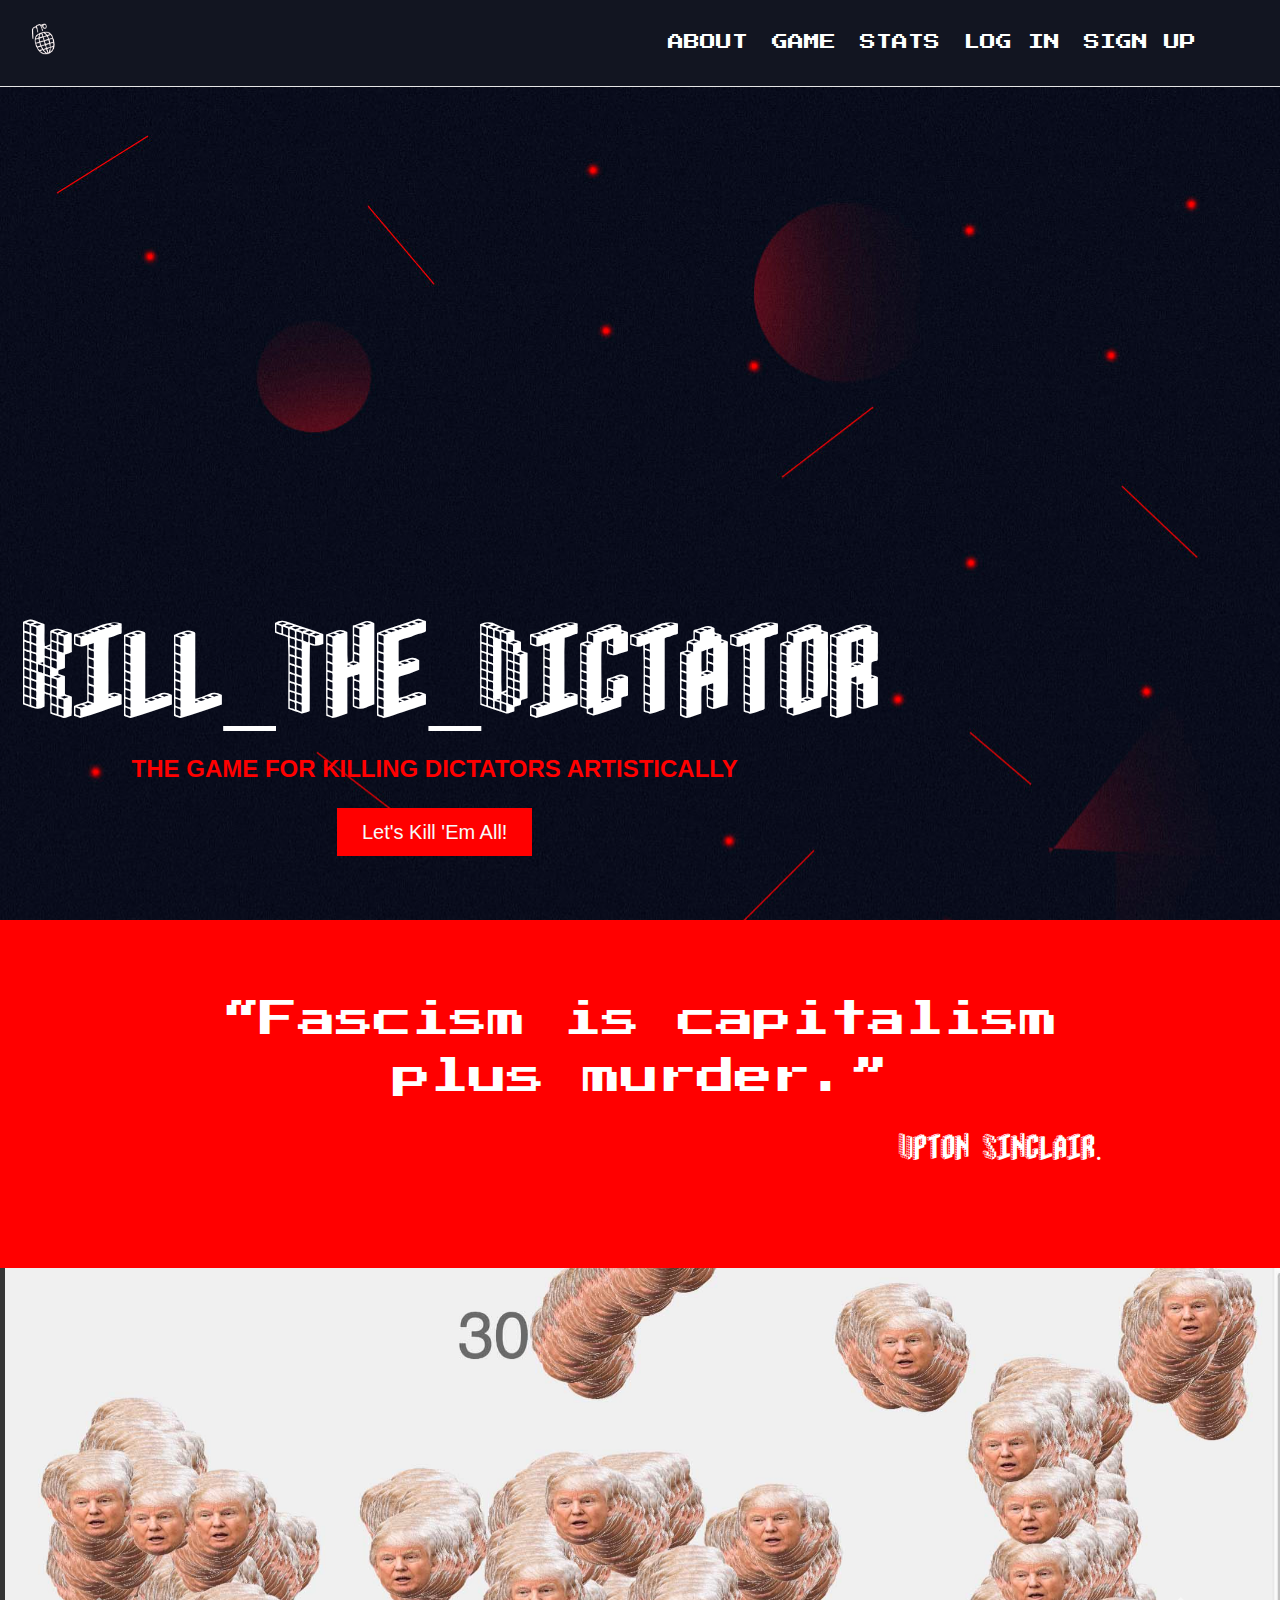
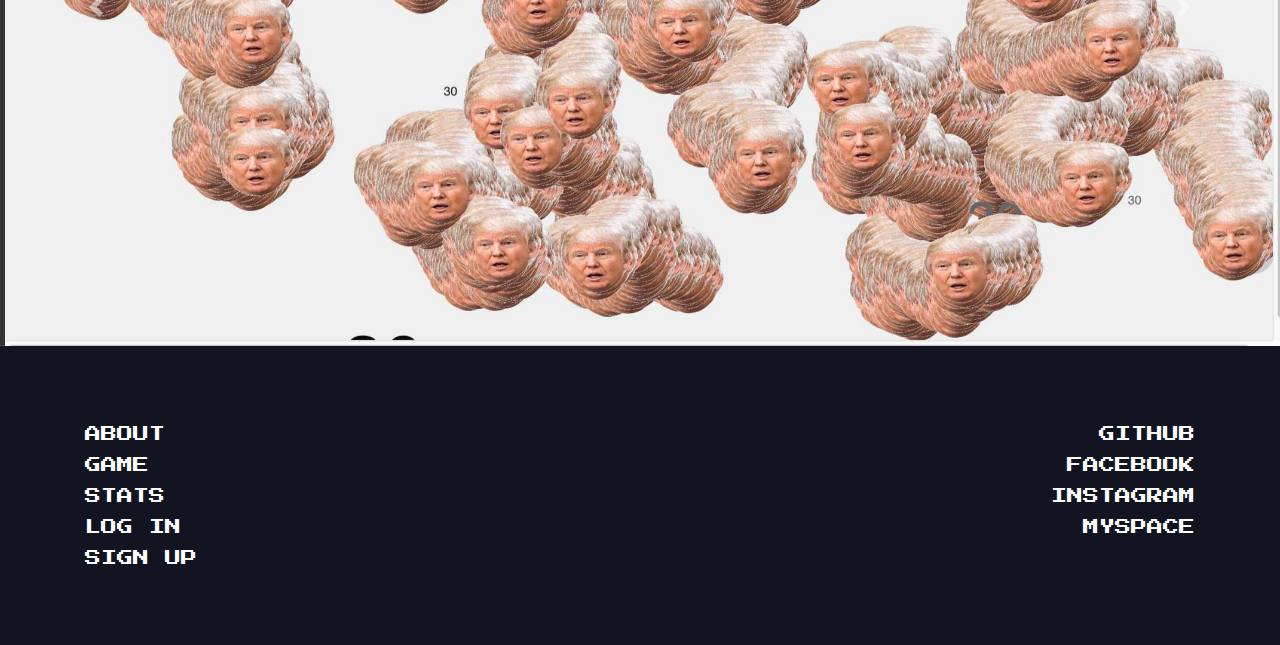
<file: index.html>
<!DOCTYPE html>
<html lang="en">

<head>
    <meta charset="UTF-8">
    <meta name="viewport" content="width=device-width, initial-scale=1.0">
    <!-- para agregar el favicon -->
    <link rel="icon" type="image/png" href="./resources/favico.ico">

    <!-- bootstrap 4 css -->
    <link rel="stylesheet" href="https://maxcdn.bootstrapcdn.com/bootstrap/4.0.0/css/bootstrap.min.css"
        integrity="sha384-Gn5384xqQ1aoWXA+058RXPxPg6fy4IWvTNh0E263XmFcJlSAwiGgFAW/dAiS6JXm" crossorigin="anonymous">

    <!-- íconos fontawesome -->
    <link rel="stylesheet" href="https://use.fontawesome.com/releases/v5.8.1/css/all.css"
        integrity="sha384-50oBUHEmvpQ+1lW4y57PTFmhCaXp0ML5d60M1M7uH2+nqUivzIebhndOJK28anvf" crossorigin="anonymous">

    <link rel="stylesheet" href="https://use.fontawesome.com/releases/v5.8.1/css/all.css"
        integrity="sha384-50oBUHEmvpQ+1lW4y57PTFmhCaXp0ML5d60M1M7uH2+nqUivzIebhndOJK28anvf" crossorigin="anonymous">
    <link href="https://fonts.googleapis.com/css?family=Press+Start+2P&display=swap" rel="stylesheet">
    <link rel="stylesheet" href="./styles/style.css">
    <title>Dictator Killer</title>

</head>

<body>
    <nav class="navbar navbar-expand-lg ">
        <a href="index.html"> <img src="./images/logogranada.png" class="logo m-2 " alt="logo-granada"></a>
        <button type="button" class="navbar-toggler mb-2 " data-toggle="collapse" data-target="#nav"><i
                class="fas fa-skull-crossbones"></i></button>
        <div class="collapse navbar-collapse justify-content-end" id="nav">
            <ul id="nav-ul" class="navbar-nav mr-5">
                <li><a class="navli   px-1 mr-3" href="about.html">ABOUT</a></li>
                <li><a class="navli   px-1 mr-3" href="game.html">GAME</a></li>
                <li><a class="navli   px-1 mr-3" href="stats.html">STATS</a></li>
                <li><a class="navli   px-1 mr-3" href="login.html">LOG IN </a></li>
                <li><a class="navli   px-1 mr-3" href="signup.html"> SIGN UP</a></li>

            </ul>
        </div>
    </nav>
    <hr>
    <!--banner-->
    <section class="">
        <div class="container-fluid">
            <div class="row justify-content-start align-items-end hero ">
                <div class="col-sm-8 text-center ml-2 mb-5">
                    <h1 class="killH1 ">Kill_The_Dictator</h1>
                    <h4 class="font-weight-bold  subh4 mt-4">THE GAME FOR KILLING DICTATORS ARTISTICALLY</h2>

                        <a href="game.html" class="btn  btn-lg px-4 m-3 text-light btn-rojo">Let's Kill 'Em All!</a>
                </div>
            </div>
        </div>
    </section>
    <!--end of banner-->


    <section id="features" class="p-5 bg-pink ">
        <div class="container-fluid">
            <div class="row">

            </div>
            <div class="row text-center">
                <div class="col-lg-10 col-sm-10 mx-auto mb-5">
                    <p class="text-white my-4 quote ">
                        “Fascism is capitalism plus murder.”
                    </p>
                    <h3 class="text-white text-right mr-3">Upton Sinclair.</h3>

                </div>

            </div>
        </div>
    </section>

    <div id="carousel" class="carousel slide" data-ride="carousel">
        <div class="carousel-inner">
            <div class="carousel-item active">
                <div class="innerEffect"></div>
                <img src="./images/slide1.jpg" class="d-block w-100" alt="">
                <div class="carousel-caption d-none d-md-block">

                </div>
            </div>
            <div class="carousel-item">
                <div class="innerEffect"></div>
                <img src="./images/noname.jpg" class="d-block w-100" alt="">
                <div class="carousel-caption d-none d-md-block">

                </div>
            </div>
        </div>
        <a class="carousel-control-prev" href="#carouselExampleCaptions" role="button" data-slide="prev">
            <span class="carousel-control-prev-icon" aria-hidden="true"></span>
            <span class="sr-only">Previous</span>
        </a>
        <a class="carousel-control-next" href="#carouselExampleCaptions" role="button" data-slide="next">
            <span class="carousel-control-next-icon" aria-hidden="true"></span>
            <span class="sr-only">Next</span>
        </a>
    </div>


    <!--footer-->
    <footer class="">
        <div class="container ">
            <div class="row  py-5">
                <div class="col-lg-6 col-sm-6 my-4">
                    <ul class="list-group list-unstyled">
                        <li class="pt-1"><a href="about.html" class="navli">ABOUT</a></li>
                        <li class="pt-1"><a href="game.html" class="navli">GAME </a></li>
                        <li class="pt-1"><a href="stats.html" class="navli">STATS </a></li>
                        <li class="pt-1"><a href="login.html" class="navli">LOG IN </a></li>
                        <li class="pt-1"><a href="signup.html" class="navli">SIGN UP</a>
                        </li>
                    </ul>
                </div>

                <div class="col-lg-6 col-sm-6 my-4">
                    <ul class="list-group list-unstyled ul2">
                        <li class="pt-1 "><a href="https://github.com/grountish" class="navli  ">GITHUB</a></li>
                        <li class="pt-1"><a href="https://www.facebook.com/tuesdrole" class="navli  ">FACEBOOK</a></li>
                        <li class="pt-1"><a href="#" class="navli ">INSTAGRAM </a></li>
                        <li class="pt-1"><a href="#" class="navli "> MYSPACE</a>
                        </li>
                    </ul>
                </div>
            </div>
        </div>
    </footer>

    <!--end of footer-->

    <!-- _____________________END OF CODE_______//______SCRIPT______________________ -->
    <script src="https://code.jquery.com/jquery-3.2.1.slim.min.js"
        integrity="sha384-KJ3o2DKtIkvYIK3UENzmM7KCkRr/rE9/Qpg6aAZGJwFDMVNA/GpGFF93hXpG5KkN" crossorigin="anonymous">
    </script>
    <script src="https://cdnjs.cloudflare.com/ajax/libs/popper.js/1.12.9/umd/popper.min.js"
        integrity="sha384-ApNbgh9B+Y1QKtv3Rn7W3mgPxhU9K/ScQsAP7hUibX39j7fakFPskvXusvfa0b4Q" crossorigin="anonymous">
    </script>
    <script src="https://maxcdn.bootstrapcdn.com/bootstrap/4.0.0/js/bootstrap.min.js"
        integrity="sha384-JZR6Spejh4U02d8jOt6vLEHfe/JQGiRRSQQxSfFWpi1MquVdAyjUar5+76PVCmYl" crossorigin="anonymous">
    </script>
</body>

</html>
</file>
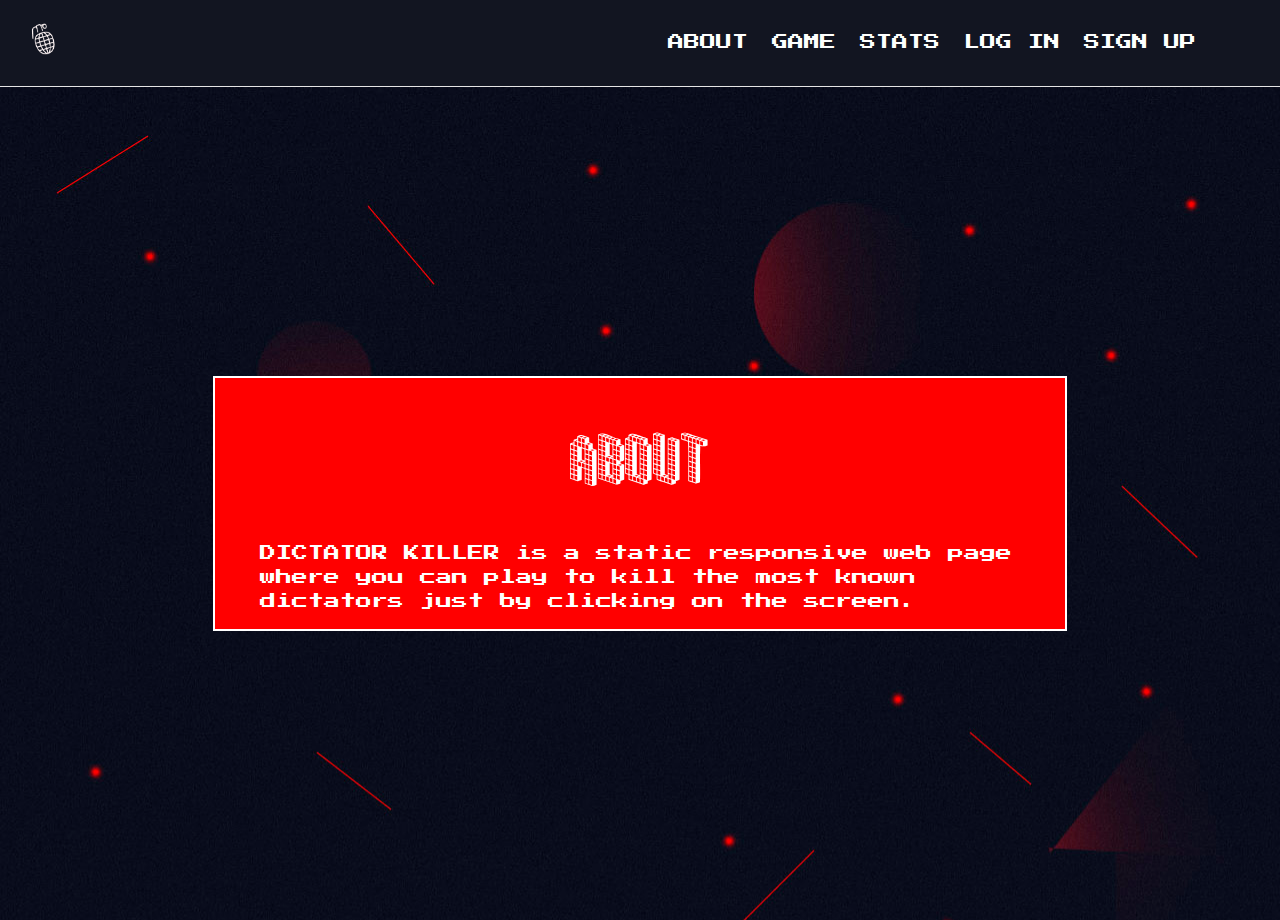
<file: about.html>
<!DOCTYPE html>
<html lang="en">

<head>
    <meta charset="UTF-8">
    <meta name="viewport" content="width=device-width, initial-scale=1.0">
    <!-- para agregar el favicon -->
    <link rel="icon" type="image/png" href="./resources/favico.ico">

    <!-- bootstrap 4 css -->
    <link rel="stylesheet" href="https://maxcdn.bootstrapcdn.com/bootstrap/4.0.0/css/bootstrap.min.css"
        integrity="sha384-Gn5384xqQ1aoWXA+058RXPxPg6fy4IWvTNh0E263XmFcJlSAwiGgFAW/dAiS6JXm" crossorigin="anonymous">

    <!-- íconos fontawesome -->
    <link rel="stylesheet" href="https://use.fontawesome.com/releases/v5.8.1/css/all.css"
        integrity="sha384-50oBUHEmvpQ+1lW4y57PTFmhCaXp0ML5d60M1M7uH2+nqUivzIebhndOJK28anvf" crossorigin="anonymous">

    <link rel="stylesheet" href="https://use.fontawesome.com/releases/v5.8.1/css/all.css"
        integrity="sha384-50oBUHEmvpQ+1lW4y57PTFmhCaXp0ML5d60M1M7uH2+nqUivzIebhndOJK28anvf" crossorigin="anonymous">
    <link href="https://fonts.googleapis.com/css?family=Press+Start+2P&display=swap" rel="stylesheet">
    <link rel="stylesheet" href="./styles/style.css">
    <title>Dictator Killer - Game</title>

</head>

<body>
    <nav class="navbar navbar-expand-lg">
        <a href="./index.html"> <img src="./images/logogranada.png" class="logo m-2" alt="logo-granada"></a>
        <button type="button" class="navbar-toggler mb-2 " data-toggle="collapse" data-target="#nav"><i
                class="fas fa-skull-crossbones"></i></button>
        <div class="collapse navbar-collapse justify-content-end" id="nav">
            <ul id="nav-ul" class="navbar-nav mr-5">
                <li><a class="navli   px-1 mr-3" href="about.html">ABOUT</a></li>
                <li><a class="navli   px-1 mr-3" href="game.html">GAME</a></li>
                <li><a class="navli   px-1 mr-3" href="stats.html">STATS</a></li>
                <li><a class="navli   px-1 mr-3" href="login.html">LOG IN </a></li>
                <li><a class="navli   px-1 mr-3" href="signup.html"> SIGN UP</a></li>

            </ul>
        </div>
    </nav>
    <hr>
    <div id="hero-section" class="container-fluid">
        <div class="row justify-content-center align-items-center hero ">
            <div class="tabla col-sm-8 ">
                <div class="col">
                    <div class="col mt-5 ">
                        <h3 class="display-4 text-center my-5">ABOUT</h3>
                    </div>
                    <div class="col">
                        <p class="info-text">DICTATOR KILLER is a static responsive web page where you can play to kill
                            the most known
                            dictators just by clicking on the screen.
                        </p>
                    </div>
                </div>
            </div>
        </div>
    </div>




    <script src="https://code.jquery.com/jquery-3.2.1.slim.min.js"
        integrity="sha384-KJ3o2DKtIkvYIK3UENzmM7KCkRr/rE9/Qpg6aAZGJwFDMVNA/GpGFF93hXpG5KkN" crossorigin="anonymous">
    </script>
    <script src="https://cdnjs.cloudflare.com/ajax/libs/popper.js/1.12.9/umd/popper.min.js"
        integrity="sha384-ApNbgh9B+Y1QKtv3Rn7W3mgPxhU9K/ScQsAP7hUibX39j7fakFPskvXusvfa0b4Q" crossorigin="anonymous">
    </script>
    <script src="https://maxcdn.bootstrapcdn.com/bootstrap/4.0.0/js/bootstrap.min.js"
        integrity="sha384-JZR6Spejh4U02d8jOt6vLEHfe/JQGiRRSQQxSfFWpi1MquVdAyjUar5+76PVCmYl" crossorigin="anonymous">
    </script>
</body>

</html>
</file>
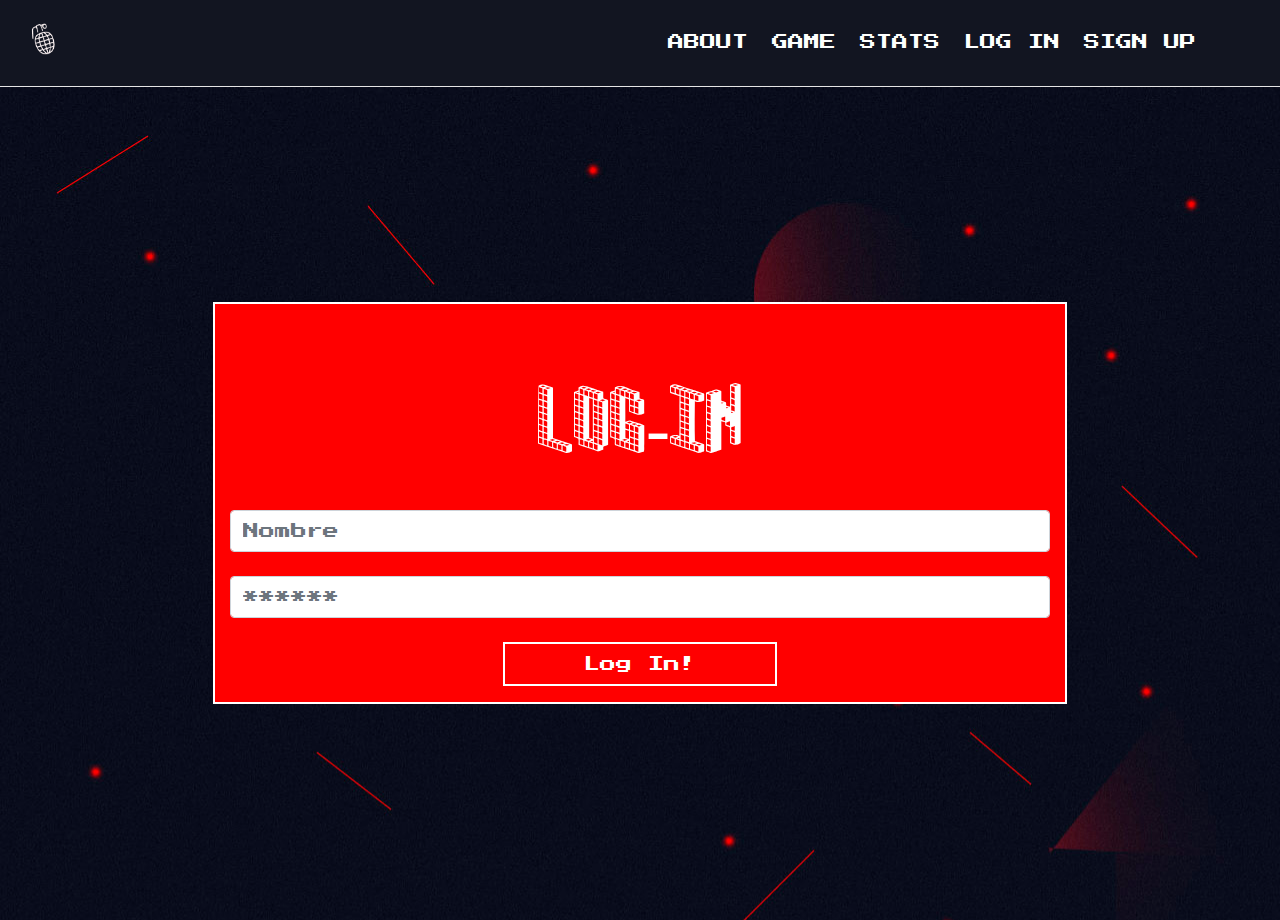
<file: login.html>
<!DOCTYPE html>
<html lang="en">

<head>
    <meta charset="UTF-8">
    <meta name="viewport" content="width=device-width, initial-scale=1.0">
    <!-- para agregar el favicon -->
    <link rel="icon" type="image/png" href="./resources/favico.ico">

    <!-- bootstrap 4 css -->
    <link rel="stylesheet" href="https://maxcdn.bootstrapcdn.com/bootstrap/4.0.0/css/bootstrap.min.css"
        integrity="sha384-Gn5384xqQ1aoWXA+058RXPxPg6fy4IWvTNh0E263XmFcJlSAwiGgFAW/dAiS6JXm" crossorigin="anonymous">

    <!-- íconos fontawesome -->
    <link rel="stylesheet" href="https://use.fontawesome.com/releases/v5.8.1/css/all.css"
        integrity="sha384-50oBUHEmvpQ+1lW4y57PTFmhCaXp0ML5d60M1M7uH2+nqUivzIebhndOJK28anvf" crossorigin="anonymous">

   
    <link href="https://fonts.googleapis.com/css?family=Press+Start+2P&display=swap" rel="stylesheet">
    
    <link rel="stylesheet" href="./styles/style.css">
    <title>Dictator Killer - Game</title>

</head>

<body>
    <nav class="navbar navbar-expand-lg">
        <a href="./index.html"> <img src="./images/logogranada.png" class="logo m-2" alt="logo-granada"></a>
        <button type="button" class="navbar-toggler mb-2 " data-toggle="collapse" data-target="#nav"><i
                class="fas fa-skull-crossbones"></i></button>
        <div class="collapse navbar-collapse justify-content-end" id="nav">
            <ul id="nav-ul" class="navbar-nav mr-5">
                <li><a class="navli   px-1 mr-3" href="about.html">ABOUT</a></li>
                <li><a class="navli   px-1 mr-3" href="game.html">GAME</a></li>
                <li><a class="navli   px-1 mr-3" href="stats.html">STATS</a></li>
                <li><a class="navli   px-1 mr-3" href="login.html">LOG IN </a></li>
                <li><a class="navli   px-1 mr-3" href="signup.html"> SIGN UP</a></li>
            </ul>
        </div>
    </nav>
    <hr>
    <div id="hero-section" class="container-fluid">
        <div class="row justify-content-center align-items-center hero ">
            <div class="tabla col-sm-8 col-10 justify-content-center">
                <div class="form-wrapper">

                    <form class="signup-form" id="login-form" action="">
                        <div class="row mt-5 justify-content-around">
                            <h3 class="display-3  my-4 mx-auto sign-up">LOG-In</h3>

                        </div>
                        <input class="form-control  my-4 py-2" type="text" id="name" placeholder="Nombre"
                            autocomplete="off" required />
                        
                       
                        <input class="form-control  my-4 py-2" type="password" id="password" placeholder="******"
                            autocomplete="off" required />
                        

                        <button id="log-in-button" type="submit"
                            class="py-2 my-3 col-lg-4  mx-auto text-center info-text btnsubmit">Log In!</button>
                    </form>

                    <div class="errors-container"></div>
                </div>
            </div>
        </div>
    </div>



    <script src="./scripts/login.js"></script>
    <script src="./scripts/validator.js"></script>
    <script src="./scripts/user.js"></script>


    <script src="https://code.jquery.com/jquery-3.2.1.slim.min.js"
        integrity="sha384-KJ3o2DKtIkvYIK3UENzmM7KCkRr/rE9/Qpg6aAZGJwFDMVNA/GpGFF93hXpG5KkN" crossorigin="anonymous">
    </script>
    <script src="https://cdnjs.cloudflare.com/ajax/libs/popper.js/1.12.9/umd/popper.min.js"
        integrity="sha384-ApNbgh9B+Y1QKtv3Rn7W3mgPxhU9K/ScQsAP7hUibX39j7fakFPskvXusvfa0b4Q" crossorigin="anonymous">
    </script>
    <script src="https://maxcdn.bootstrapcdn.com/bootstrap/4.0.0/js/bootstrap.min.js"
        integrity="sha384-JZR6Spejh4U02d8jOt6vLEHfe/JQGiRRSQQxSfFWpi1MquVdAyjUar5+76PVCmYl" crossorigin="anonymous">
    </script>
</body>

</html>
</file>
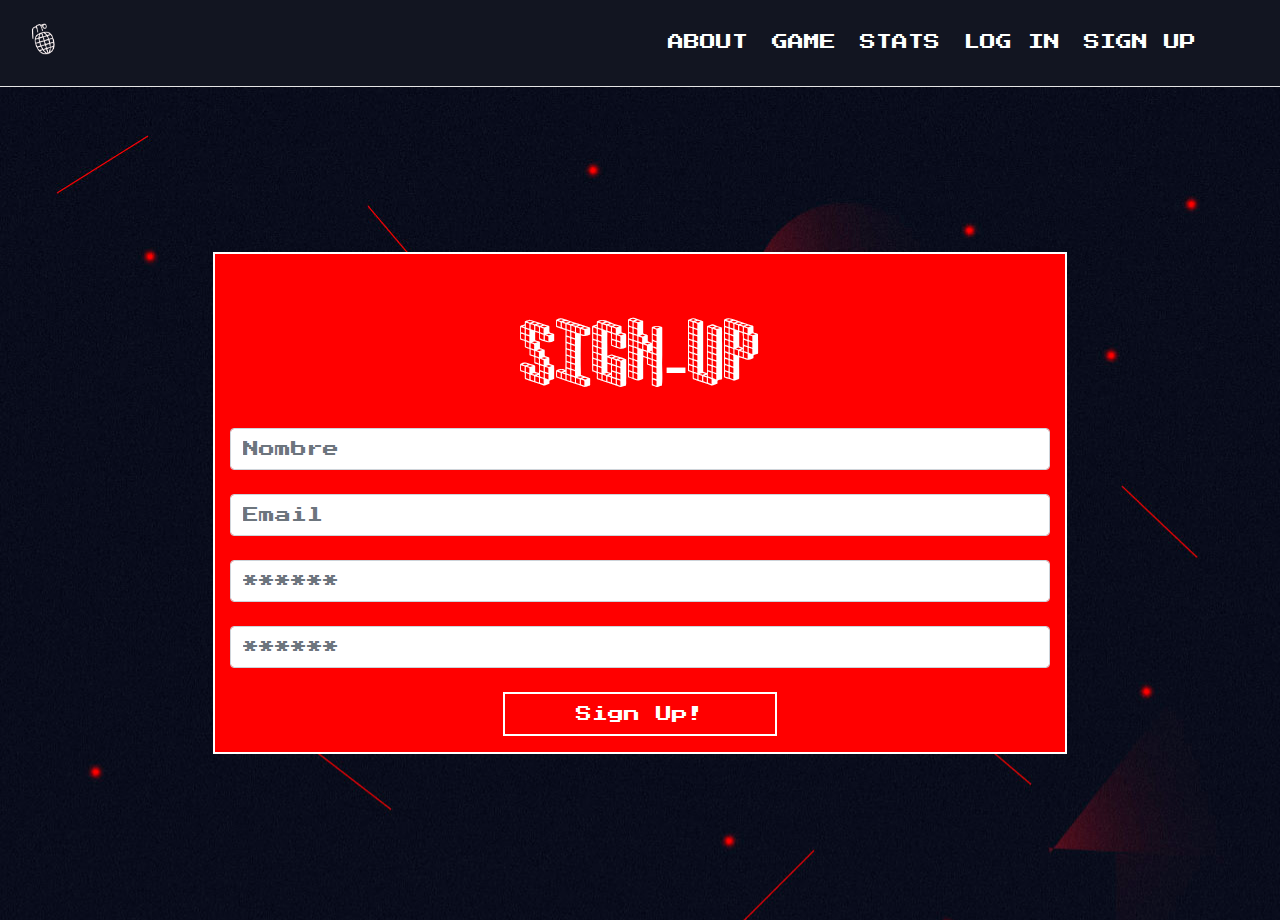
<file: signup.html>
<!DOCTYPE html>
<html lang="en">

<head>
    <meta charset="UTF-8">
    <meta name="viewport" content="width=device-width, initial-scale=1.0">
    <!-- para agregar el favicon -->
    <link rel="icon" type="image/png" href="./resources/favico.ico">

    <!-- bootstrap 4 css -->
    <link rel="stylesheet" href="https://maxcdn.bootstrapcdn.com/bootstrap/4.0.0/css/bootstrap.min.css"
        integrity="sha384-Gn5384xqQ1aoWXA+058RXPxPg6fy4IWvTNh0E263XmFcJlSAwiGgFAW/dAiS6JXm" crossorigin="anonymous">

    <!-- íconos fontawesome -->
    <link rel="stylesheet" href="https://use.fontawesome.com/releases/v5.8.1/css/all.css"
        integrity="sha384-50oBUHEmvpQ+1lW4y57PTFmhCaXp0ML5d60M1M7uH2+nqUivzIebhndOJK28anvf" crossorigin="anonymous">

    <link rel="stylesheet" href="https://use.fontawesome.com/releases/v5.8.1/css/all.css"
        integrity="sha384-50oBUHEmvpQ+1lW4y57PTFmhCaXp0ML5d60M1M7uH2+nqUivzIebhndOJK28anvf" crossorigin="anonymous">
    <link href="https://fonts.googleapis.com/css?family=Press+Start+2P&display=swap" rel="stylesheet">
    <link rel="stylesheet" href="./styles/style.css">
    <title>Dictator Killer - Game</title>

</head>

<body>
    <nav class="navbar navbar-expand-lg">
        <a href="./index.html"> <img src="./images/logogranada.png" class="logo m-2" alt="logo-granada"></a>
        <button type="button" class="navbar-toggler mb-2 " data-toggle="collapse" data-target="#nav"><i
                class="fas fa-skull-crossbones"></i></button>
        <div class="collapse navbar-collapse justify-content-end" id="nav">
            <ul id="nav-ul" class="navbar-nav mr-5">
                <li><a class="navli   px-1 mr-3" href="about.html">ABOUT</a></li>
                <li><a class="navli   px-1 mr-3" href="game.html">GAME</a></li>
                <li><a class="navli   px-1 mr-3" href="stats.html">STATS</a></li>
                <li><a class="navli   px-1 mr-3" href="login.html">LOG IN </a></li>
                <li><a class="navli   px-1 mr-3" href="signup.html"> SIGN UP</a></li>

            </ul>
        </div>
    </nav>
    <hr>
   
    <div id="hero-section" class="container-fluid">
        <div class="row justify-content-center align-items-center hero ">
            <div class="tabla col-sm-8 col-10 justify-content-center">
                <div class="form-wrapper">

                    <form class="signup-form" id="signup-form" action="">
                        <div class="row mt-5 justify-content-around">
                            <h3 class="display-3  my-2 mx-auto sign-up">SIGN-UP</h3>

                        </div>
                        <input class="form-control  my-4 py-2" type="text" id="name" placeholder="Nombre"
                            autocomplete="off" required />
                        <input class="form-control  my-4 py-2" type="email" id="email" placeholder="Email"
                            autocomplete="off" required />
                       
                        <input class="form-control  my-4 py-2" type="password" id="password" placeholder="******"
                            autocomplete="off" required />
                        <input class="form-control  my-4 py-2" type="password" id="repeat-password" placeholder="******"
                            autocomplete="off" required />

                        <button id="sign-up-btn" type="submit"
                            class="py-2 my-3 col-lg-4  mx-auto text-center info-text btnsubmit">Sign Up!</button>
                    </form>
                    <div class="errors-container"></div>
                </div>
            </div>
        </div>
    </div>


    <script src="./scripts/signup.js"></script>
    <script src="./scripts/validator.js"></script>
    <script src="./scripts/user.js"></script>


    <script src="https://code.jquery.com/jquery-3.2.1.slim.min.js"
        integrity="sha384-KJ3o2DKtIkvYIK3UENzmM7KCkRr/rE9/Qpg6aAZGJwFDMVNA/GpGFF93hXpG5KkN" crossorigin="anonymous">
    </script>
    <script src="https://cdnjs.cloudflare.com/ajax/libs/popper.js/1.12.9/umd/popper.min.js"
        integrity="sha384-ApNbgh9B+Y1QKtv3Rn7W3mgPxhU9K/ScQsAP7hUibX39j7fakFPskvXusvfa0b4Q" crossorigin="anonymous">
    </script>
    <script src="https://maxcdn.bootstrapcdn.com/bootstrap/4.0.0/js/bootstrap.min.js"
        integrity="sha384-JZR6Spejh4U02d8jOt6vLEHfe/JQGiRRSQQxSfFWpi1MquVdAyjUar5+76PVCmYl" crossorigin="anonymous">
    </script>
</body>

</html>
</file>
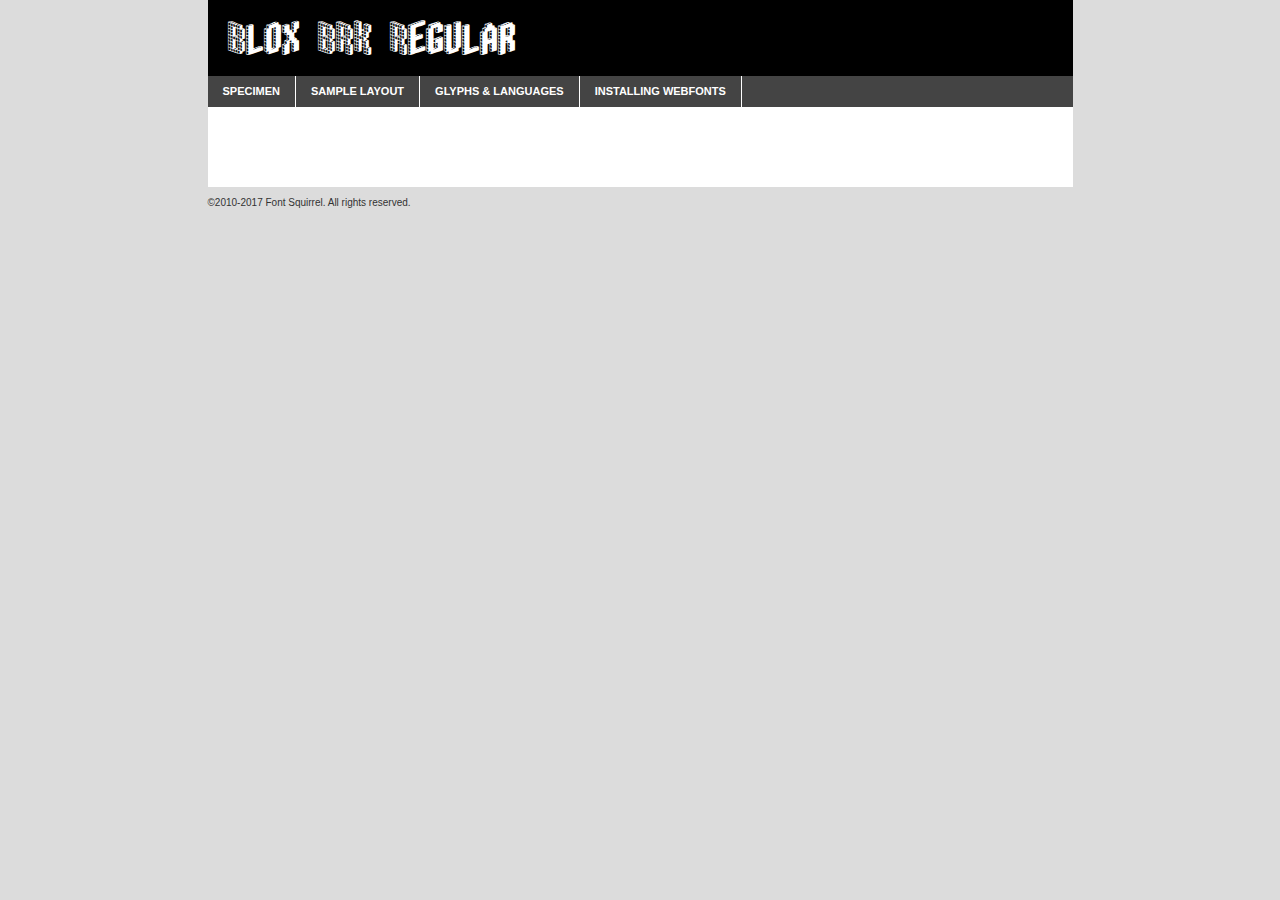
<file: resources/FontBlox/blox2-demo.html>
<!DOCTYPE html PUBLIC "-//W3C//DTD XHTML 1.0 Transitional//EN"
	"http://www.w3.org/TR/xhtml1/DTD/xhtml1-transitional.dtd">

<html xmlns="http://www.w3.org/1999/xhtml" xml:lang="en" lang="en">
<head>
	<meta http-equiv="Content-Type" content="text/html; charset=utf-8" />
	<script src="http://ajax.googleapis.com/ajax/libs/jquery/1.7.2/jquery.min.js" type="text/javascript" charset="utf-8"></script>
	<script type="text/javascript">
	(function($){$.fn.easyTabs=function(option){var param=jQuery.extend({fadeSpeed:"fast",defaultContent:1,activeClass:'active'},option);$(this).each(function(){var thisId="#"+this.id;if(param.defaultContent==''){param.defaultContent=1;}
	if(typeof param.defaultContent=="number")
	{var defaultTab=$(thisId+" .tabs li:eq("+(param.defaultContent-1)+") a").attr('href').substr(1);}else{var defaultTab=param.defaultContent;}
	$(thisId+" .tabs li a").each(function(){var tabToHide=$(this).attr('href').substr(1);$("#"+tabToHide).addClass('easytabs-tab-content');});hideAll();changeContent(defaultTab);function hideAll(){$(thisId+" .easytabs-tab-content").hide();}
	function changeContent(tabId){hideAll();$(thisId+" .tabs li").removeClass(param.activeClass);$(thisId+" .tabs li a[href=#"+tabId+"]").closest('li').addClass(param.activeClass);if(param.fadeSpeed!="none")
	{$(thisId+" #"+tabId).fadeIn(param.fadeSpeed);}else{$(thisId+" #"+tabId).show();}}
	$(thisId+" .tabs li").click(function(){var tabId=$(this).find('a').attr('href').substr(1);changeContent(tabId);return false;});});}})(jQuery);
	</script>
	<link rel="stylesheet" href="specimen_files/specimen_stylesheet.css" type="text/css" charset="utf-8" />
	<link rel="stylesheet" href="stylesheet.css" type="text/css" charset="utf-8" />

	<style type="text/css">
					body{
				font-family: 'blox_brkregular';
							}
		</style>

	<title>Blox BRK Regular Specimen</title>
	
	
	<script type="text/javascript" charset="utf-8">
		$(document).ready(function() {
			$('#container').easyTabs({defaultContent:1});
		});
	</script>
</head>

<body>
<div id="container">
	<div id="header">
		Blox BRK Regular	</div>
	<ul class="tabs">
		<li><a href="#specimen">Specimen</a></li>
		<li><a href="#layout">Sample Layout</a></li>
				<li><a href="#glyphs">Glyphs &amp; Languages</a></li>
		<li><a href="#installing">Installing Webfonts</a></li>
		
	</ul>
	
	<div id="main_content">

		
			<div id="specimen">
		
				<div class="section">
					<div class="grid12 firstcol">
						<div class="huge">AaBb</div>
					</div>
				</div>
		
				<div class="section">
					<div class="glyph_range">A&#x200B;B&#x200b;C&#x200b;D&#x200b;E&#x200b;F&#x200b;G&#x200b;H&#x200b;I&#x200b;J&#x200b;K&#x200b;L&#x200b;M&#x200b;N&#x200b;O&#x200b;P&#x200b;Q&#x200b;R&#x200b;S&#x200b;T&#x200b;U&#x200b;V&#x200b;W&#x200b;X&#x200b;Y&#x200b;Z&#x200b;a&#x200b;b&#x200b;c&#x200b;d&#x200b;e&#x200b;f&#x200b;g&#x200b;h&#x200b;i&#x200b;j&#x200b;k&#x200b;l&#x200b;m&#x200b;n&#x200b;o&#x200b;p&#x200b;q&#x200b;r&#x200b;s&#x200b;t&#x200b;u&#x200b;v&#x200b;w&#x200b;x&#x200b;y&#x200b;z&#x200b;1&#x200b;2&#x200b;3&#x200b;4&#x200b;5&#x200b;6&#x200b;7&#x200b;8&#x200b;9&#x200b;0&#x200b;&amp;&#x200b;.&#x200b;,&#x200b;?&#x200b;!&#x200b;&#64;&#x200b;(&#x200b;)&#x200b;#&#x200b;$&#x200b;%&#x200b;*&#x200b;+&#x200b;-&#x200b;=&#x200b;:&#x200b;;</div>
				</div>
				<div class="section">
					<div class="grid12 firstcol">
						<table class="sample_table">
							<tr><td>10</td><td class="size10">abcdefghijklmnopqrstuvwxyzABCDEFGHIJKLMNOPQRSTUVWXYZ0123456789abcdefghijklmnopqrstuvwxyzABCDEFGHIJKLMNOPQRSTUVWXYZ0123456789abcdefghijklmnopqrstuvwxyzABCDEFGHIJKLMNOPQRSTUVWXYZ</td></tr>
							<tr><td>11</td><td class="size11">abcdefghijklmnopqrstuvwxyzABCDEFGHIJKLMNOPQRSTUVWXYZ0123456789abcdefghijklmnopqrstuvwxyzABCDEFGHIJKLMNOPQRSTUVWXYZ0123456789abcdefghijklmnopqrstuvwxyzABCDEFGHIJKLMNOPQRSTUVWXYZ</td></tr>
							<tr><td>12</td><td class="size12">abcdefghijklmnopqrstuvwxyzABCDEFGHIJKLMNOPQRSTUVWXYZ0123456789abcdefghijklmnopqrstuvwxyzABCDEFGHIJKLMNOPQRSTUVWXYZ0123456789abcdefghijklmnopqrstuvwxyzABCDEFGHIJKLMNOPQRSTUVWXYZ</td></tr>
							<tr><td>13</td><td class="size13">abcdefghijklmnopqrstuvwxyzABCDEFGHIJKLMNOPQRSTUVWXYZ0123456789abcdefghijklmnopqrstuvwxyzABCDEFGHIJKLMNOPQRSTUVWXYZ0123456789abcdefghijklmnopqrstuvwxyzABCDEFGHIJKLMNOPQRSTUVWXYZ</td></tr>
							<tr><td>14</td><td class="size14">abcdefghijklmnopqrstuvwxyzABCDEFGHIJKLMNOPQRSTUVWXYZ0123456789abcdefghijklmnopqrstuvwxyzABCDEFGHIJKLMNOPQRSTUVWXYZ0123456789abcdefghijklmnopqrstuvwxyzABCDEFGHIJKLMNOPQRSTUVWXYZ</td></tr>
							<tr><td>16</td><td class="size16">abcdefghijklmnopqrstuvwxyzABCDEFGHIJKLMNOPQRSTUVWXYZ0123456789abcdefghijklmnopqrstuvwxyzABCDEFGHIJKLMNOPQRSTUVWXYZ</td></tr>
							<tr><td>18</td><td class="size18">abcdefghijklmnopqrstuvwxyzABCDEFGHIJKLMNOPQRSTUVWXYZ0123456789abcdefghijklmnopqrstuvwxyzABCDEFGHIJKLMNOPQRSTUVWXYZ</td></tr>
							<tr><td>20</td><td class="size20">abcdefghijklmnopqrstuvwxyzABCDEFGHIJKLMNOPQRSTUVWXYZ0123456789abcdefghijklmnopqrstuvwxyzABCDEFGHIJKLMNOPQRSTUVWXYZ</td></tr>
							<tr><td>24</td><td class="size24">abcdefghijklmnopqrstuvwxyzABCDEFGHIJKLMNOPQRSTUVWXYZ0123456789abcdefghijklmnopqrstuvwxyzABCDEFGHIJKLMNOPQRSTUVWXYZ</td></tr>
							<tr><td>30</td><td class="size30">abcdefghijklmnopqrstuvwxyzABCDEFGHIJKLMNOPQRSTUVWXYZ0123456789abcdefghijklmnopqrstuvwxyzABCDEFGHIJKLMNOPQRSTUVWXYZ</td></tr>
							<tr><td>36</td><td class="size36">abcdefghijklmnopqrstuvwxyzABCDEFGHIJKLMNOPQRSTUVWXYZ0123456789abcdefghijklmnopqrstuvwxyzABCDEFGHIJKLMNOPQRSTUVWXYZ</td></tr>
							<tr><td>48</td><td class="size48">abcdefghijklmnopqrstuvwxyzABCDEFGHIJKLMNOPQRSTUVWXYZ0123456789abcdefghijklmnopqrstuvwxyzABCDEFGHIJKLMNOPQRSTUVWXYZ</td></tr>
							<tr><td>60</td><td class="size60">abcdefghijklmnopqrstuvwxyzABCDEFGHIJKLMNOPQRSTUVWXYZ0123456789abcdefghijklmnopqrstuvwxyzABCDEFGHIJKLMNOPQRSTUVWXYZ</td></tr>
							<tr><td>72</td><td class="size72">abcdefghijklmnopqrstuvwxyzABCDEFGHIJKLMNOPQRSTUVWXYZ0123456789abcdefghijklmnopqrstuvwxyzABCDEFGHIJKLMNOPQRSTUVWXYZ</td></tr>
							<tr><td>90</td><td class="size90">abcdefghijklmnopqrstuvwxyzABCDEFGHIJKLMNOPQRSTUVWXYZ0123456789abcdefghijklmnopqrstuvwxyzABCDEFGHIJKLMNOPQRSTUVWXYZ</td></tr>
						</table>
				
					</div>
			
				</div>
		
		
		
								<div class="section" id="bodycomparison">


										<div id="xheight">
				<div class="fontbody">&#x25FC;&#x25FC;&#x25FC;&#x25FC;&#x25FC;&#x25FC;&#x25FC;&#x25FC;&#x25FC;&#x25FC;&#x25FC;&#x25FC;&#x25FC;&#x25FC;&#x25FC;&#x25FC;&#x25FC;&#x25FC;&#x25FC;&#x25FC;&#x25FC;&#x25FC;&#x25FC;&#x25FC;&#x25FC;&#x25FC;&#x25FC;&#x25FC;&#x25FC;&#x25FC;&#x25FC;&#x25FC;&#x25FC;&#x25FC;&#x25FC;&#x25FC;&#x25FC;&#x25FC;&#x25FC;&#x25FC;&#x25FC;&#x25FC;&#x25FC;&#x25FC;&#x25FC;&#x25FC;&#x25FC;&#x25FC;&#x25FC;&#x25FC;&#x25FC;&#x25FC;&#x25FC;&#x25FC;&#x25FC;&#x25FC;&#x25FC;&#x25FC;&#x25FC;&#x25FC;&#x25FC;&#x25FC;&#x25FC;&#x25FC;&#x25FC;&#x25FC;&#x25FC;&#x25FC;&#x25FC;&#x25FC;&#x25FC;&#x25FC;&#x25FC;&#x25FC;&#x25FC;&#x25FC;&#x25FC;&#x25FC;&#x25FC;&#x25FC;&#x25FC;&#x25FC;&#x25FC;&#x25FC;&#x25FC;&#x25FC;&#x25FC;&#x25FC;&#x25FC;&#x25FC;&#x25FC;&#x25FC;&#x25FC;&#x25FC;&#x25FC;&#x25FC;&#x25FC;&#x25FC;&#x25FC;body</div><div class="arialbody">body</div><div class="verdanabody">body</div><div class="georgiabody">body</div></div>
										<div class="fontbody" style="z-index:1">
											body<span>Blox BRK Regular</span>
										</div>
										<div class="arialbody" style="z-index:1">
											body<span>Arial</span>
										</div>
										<div class="verdanabody" style="z-index:1">
											body<span>Verdana</span>
										</div>
										<div class="georgiabody" style="z-index:1">
											body<span>Georgia</span>
										</div>



								</div>
		
		
				<div class="section psample psample_row1" id="">
					
					<div class="grid2 firstcol">
						<p class="size10"><span>10.</span>Aenean lacinia bibendum nulla sed consectetur. Fusce dapibus, tellus ac cursus commodo, tortor mauris condimentum nibh, ut fermentum massa justo sit amet risus. Nullam id dolor id nibh ultricies vehicula ut id elit. Cum sociis natoque penatibus et magnis dis parturient montes, nascetur ridiculus mus. Nulla vitae elit libero, a pharetra augue.</p>
			
					</div>
					<div class="grid3">
						<p class="size11"><span>11.</span>Aenean lacinia bibendum nulla sed consectetur. Fusce dapibus, tellus ac cursus commodo, tortor mauris condimentum nibh, ut fermentum massa justo sit amet risus. Nullam id dolor id nibh ultricies vehicula ut id elit. Cum sociis natoque penatibus et magnis dis parturient montes, nascetur ridiculus mus. Nulla vitae elit libero, a pharetra augue.</p>
			
					</div>
					<div class="grid3">
						<p class="size12"><span>12.</span>Aenean lacinia bibendum nulla sed consectetur. Fusce dapibus, tellus ac cursus commodo, tortor mauris condimentum nibh, ut fermentum massa justo sit amet risus. Nullam id dolor id nibh ultricies vehicula ut id elit. Cum sociis natoque penatibus et magnis dis parturient montes, nascetur ridiculus mus. Nulla vitae elit libero, a pharetra augue.</p>
			
					</div>
					<div class="grid4">
						<p class="size13"><span>13.</span>Aenean lacinia bibendum nulla sed consectetur. Fusce dapibus, tellus ac cursus commodo, tortor mauris condimentum nibh, ut fermentum massa justo sit amet risus. Nullam id dolor id nibh ultricies vehicula ut id elit. Cum sociis natoque penatibus et magnis dis parturient montes, nascetur ridiculus mus. Nulla vitae elit libero, a pharetra augue.</p>
			
					</div>
					<div class="white_blend"></div>
					
				</div>
				<div class="section psample psample_row2" id="">
					<div class="grid3 firstcol">
						<p class="size14"><span>14.</span>Aenean lacinia bibendum nulla sed consectetur. Fusce dapibus, tellus ac cursus commodo, tortor mauris condimentum nibh, ut fermentum massa justo sit amet risus. Nullam id dolor id nibh ultricies vehicula ut id elit. Cum sociis natoque penatibus et magnis dis parturient montes, nascetur ridiculus mus. Nulla vitae elit libero, a pharetra augue.</p>
			
					</div>
					<div class="grid4">
						<p class="size16"><span>16.</span>Aenean lacinia bibendum nulla sed consectetur. Fusce dapibus, tellus ac cursus commodo, tortor mauris condimentum nibh, ut fermentum massa justo sit amet risus. Nullam id dolor id nibh ultricies vehicula ut id elit. Cum sociis natoque penatibus et magnis dis parturient montes, nascetur ridiculus mus. Nulla vitae elit libero, a pharetra augue.</p>
			
					</div>
					<div class="grid5">
						<p class="size18"><span>18.</span>Aenean lacinia bibendum nulla sed consectetur. Fusce dapibus, tellus ac cursus commodo, tortor mauris condimentum nibh, ut fermentum massa justo sit amet risus. Nullam id dolor id nibh ultricies vehicula ut id elit. Cum sociis natoque penatibus et magnis dis parturient montes, nascetur ridiculus mus. Nulla vitae elit libero, a pharetra augue.</p>
			
					</div>

					<div class="white_blend"></div>

				</div>
				
				<div class="section psample psample_row3" id="">
					<div class="grid5 firstcol">
						<p class="size20"><span>20.</span>Aenean lacinia bibendum nulla sed consectetur. Fusce dapibus, tellus ac cursus commodo, tortor mauris condimentum nibh, ut fermentum massa justo sit amet risus. Nullam id dolor id nibh ultricies vehicula ut id elit. Cum sociis natoque penatibus et magnis dis parturient montes, nascetur ridiculus mus. Nulla vitae elit libero, a pharetra augue.</p>
					</div>
					<div class="grid7">
						<p class="size24"><span>24.</span>Aenean lacinia bibendum nulla sed consectetur. Fusce dapibus, tellus ac cursus commodo, tortor mauris condimentum nibh, ut fermentum massa justo sit amet risus. Nullam id dolor id nibh ultricies vehicula ut id elit. Cum sociis natoque penatibus et magnis dis parturient montes, nascetur ridiculus mus. Nulla vitae elit libero, a pharetra augue.</p>
					</div>
					
					<div class="white_blend"></div>
					
				</div>
				
				<div class="section psample psample_row4" id="">
					<div class="grid12 firstcol">
						<p class="size30"><span>30.</span>Aenean lacinia bibendum nulla sed consectetur. Fusce dapibus, tellus ac cursus commodo, tortor mauris condimentum nibh, ut fermentum massa justo sit amet risus. Nullam id dolor id nibh ultricies vehicula ut id elit. Cum sociis natoque penatibus et magnis dis parturient montes, nascetur ridiculus mus. Nulla vitae elit libero, a pharetra augue.</p>
					</div>
					<div class="white_blend"></div>
					
				</div>
				
				
				
				<div class="section psample psample_row1 fullreverse">
					<div class="grid2 firstcol">
						<p class="size10"><span>10.</span>Aenean lacinia bibendum nulla sed consectetur. Fusce dapibus, tellus ac cursus commodo, tortor mauris condimentum nibh, ut fermentum massa justo sit amet risus. Nullam id dolor id nibh ultricies vehicula ut id elit. Cum sociis natoque penatibus et magnis dis parturient montes, nascetur ridiculus mus. Nulla vitae elit libero, a pharetra augue.</p>
			
					</div>
					<div class="grid3">
						<p class="size11"><span>11.</span>Aenean lacinia bibendum nulla sed consectetur. Fusce dapibus, tellus ac cursus commodo, tortor mauris condimentum nibh, ut fermentum massa justo sit amet risus. Nullam id dolor id nibh ultricies vehicula ut id elit. Cum sociis natoque penatibus et magnis dis parturient montes, nascetur ridiculus mus. Nulla vitae elit libero, a pharetra augue.</p>
			
					</div>
					<div class="grid3">
						<p class="size12"><span>12.</span>Aenean lacinia bibendum nulla sed consectetur. Fusce dapibus, tellus ac cursus commodo, tortor mauris condimentum nibh, ut fermentum massa justo sit amet risus. Nullam id dolor id nibh ultricies vehicula ut id elit. Cum sociis natoque penatibus et magnis dis parturient montes, nascetur ridiculus mus. Nulla vitae elit libero, a pharetra augue.</p>
			
					</div>
					<div class="grid4">
						<p class="size13"><span>13.</span>Aenean lacinia bibendum nulla sed consectetur. Fusce dapibus, tellus ac cursus commodo, tortor mauris condimentum nibh, ut fermentum massa justo sit amet risus. Nullam id dolor id nibh ultricies vehicula ut id elit. Cum sociis natoque penatibus et magnis dis parturient montes, nascetur ridiculus mus. Nulla vitae elit libero, a pharetra augue.</p>
			
					</div>
					<div class="black_blend"></div>
					
				</div>
				
				<div class="section psample psample_row2 fullreverse">
					<div class="grid3 firstcol">
						<p class="size14"><span>14.</span>Aenean lacinia bibendum nulla sed consectetur. Fusce dapibus, tellus ac cursus commodo, tortor mauris condimentum nibh, ut fermentum massa justo sit amet risus. Nullam id dolor id nibh ultricies vehicula ut id elit. Cum sociis natoque penatibus et magnis dis parturient montes, nascetur ridiculus mus. Nulla vitae elit libero, a pharetra augue.</p>
			
					</div>
					<div class="grid4">
						<p class="size16"><span>16.</span>Aenean lacinia bibendum nulla sed consectetur. Fusce dapibus, tellus ac cursus commodo, tortor mauris condimentum nibh, ut fermentum massa justo sit amet risus. Nullam id dolor id nibh ultricies vehicula ut id elit. Cum sociis natoque penatibus et magnis dis parturient montes, nascetur ridiculus mus. Nulla vitae elit libero, a pharetra augue.</p>
			
					</div>
					<div class="grid5">
						<p class="size18"><span>18.</span>Aenean lacinia bibendum nulla sed consectetur. Fusce dapibus, tellus ac cursus commodo, tortor mauris condimentum nibh, ut fermentum massa justo sit amet risus. Nullam id dolor id nibh ultricies vehicula ut id elit. Cum sociis natoque penatibus et magnis dis parturient montes, nascetur ridiculus mus. Nulla vitae elit libero, a pharetra augue.</p>
			
					</div>
					<div class="black_blend"></div>

				</div>
				
				<div class="section psample fullreverse psample_row3" id="">
					<div class="grid5 firstcol">
						<p class="size20"><span>20.</span>Aenean lacinia bibendum nulla sed consectetur. Fusce dapibus, tellus ac cursus commodo, tortor mauris condimentum nibh, ut fermentum massa justo sit amet risus. Nullam id dolor id nibh ultricies vehicula ut id elit. Cum sociis natoque penatibus et magnis dis parturient montes, nascetur ridiculus mus. Nulla vitae elit libero, a pharetra augue.</p>
					</div>
					<div class="grid7">
						<p class="size24"><span>24.</span>Aenean lacinia bibendum nulla sed consectetur. Fusce dapibus, tellus ac cursus commodo, tortor mauris condimentum nibh, ut fermentum massa justo sit amet risus. Nullam id dolor id nibh ultricies vehicula ut id elit. Cum sociis natoque penatibus et magnis dis parturient montes, nascetur ridiculus mus. Nulla vitae elit libero, a pharetra augue.</p>
					</div>
					
					<div class="black_blend"></div>
					
				</div>
				
				<div class="section psample fullreverse psample_row4" id="" style="border-bottom: 20px #000 solid;">
					<div class="grid12 firstcol">
						<p class="size30"><span>30.</span>Aenean lacinia bibendum nulla sed consectetur. Fusce dapibus, tellus ac cursus commodo, tortor mauris condimentum nibh, ut fermentum massa justo sit amet risus. Nullam id dolor id nibh ultricies vehicula ut id elit. Cum sociis natoque penatibus et magnis dis parturient montes, nascetur ridiculus mus. Nulla vitae elit libero, a pharetra augue.</p>
					</div>
					<div class="black_blend"></div>
					
				</div>
				
				
				
				
			</div>
			
			<div id="layout">
				
				<div class="section">
					
					<div class="grid12 firstcol">
						<h1>Lorem Ipsum Dolor</h1>
						<h2>Etiam porta sem malesuada magna mollis euismod</h2>
						
						<p class="byline">By <a href="#link">Aenean Lacinia</a></p>
					</div>
				</div>
				<div class="section">
					<div class="grid8 firstcol">
						<p class="large">Donec sed odio dui. Morbi leo risus, porta ac consectetur ac, vestibulum at eros. Fusce dapibus, tellus ac cursus commodo, tortor mauris condimentum nibh, ut fermentum massa justo sit amet risus. </p>

						
						<h3>Pellentesque ornare sem</h3>

						<p>Maecenas sed diam eget risus varius blandit sit amet non magna. Maecenas faucibus mollis interdum. Donec ullamcorper nulla non metus auctor fringilla. Nullam id dolor id nibh ultricies vehicula ut id elit. Nullam id dolor id nibh ultricies vehicula ut id elit. </p>

						<p>Aenean eu leo quam. Pellentesque ornare sem lacinia quam venenatis vestibulum. Lorem ipsum dolor sit amet, consectetur adipiscing elit. Cum sociis natoque penatibus et magnis dis parturient montes, nascetur ridiculus mus. </p>

						<p>Nulla vitae elit libero, a pharetra augue. Praesent commodo cursus magna, vel scelerisque nisl consectetur et. Aenean lacinia bibendum nulla sed consectetur. </p>

						<p>Nullam quis risus eget urna mollis ornare vel eu leo. Nullam quis risus eget urna mollis ornare vel eu leo. Maecenas sed diam eget risus varius blandit sit amet non magna. Donec ullamcorper nulla non metus auctor fringilla. </p>

						<h3>Cras mattis consectetur</h3>

						<p>Aenean eu leo quam. Pellentesque ornare sem lacinia quam venenatis vestibulum. Aenean lacinia bibendum nulla sed consectetur. Integer posuere erat a ante venenatis dapibus posuere velit aliquet. Cras mattis consectetur purus sit amet fermentum. </p>

						<p>Nullam id dolor id nibh ultricies vehicula ut id elit. Nullam quis risus eget urna mollis ornare vel eu leo. Cras mattis consectetur purus sit amet fermentum.</p>
					</div>
					
					<div class="grid4 sidebar">
						
						<div class="box reverse">
							<p class="last">Nullam quis risus eget urna mollis ornare vel eu leo. Donec ullamcorper nulla non metus auctor fringilla. Cras mattis consectetur purus sit amet fermentum. Sed posuere consectetur est at lobortis. Lorem ipsum dolor sit amet, consectetur adipiscing elit. </p>
						</div>
						
						<p class="caption">Maecenas sed diam eget risus varius.</p>

						<p>Vestibulum id ligula porta felis euismod semper. Integer posuere erat a ante venenatis dapibus posuere velit aliquet. Vestibulum id ligula porta felis euismod semper. Sed posuere consectetur est at lobortis. Maecenas sed diam eget risus varius blandit sit amet non magna. Fusce dapibus, tellus ac cursus commodo, tortor mauris condimentum nibh, ut fermentum massa justo sit amet risus. </p>

					

						<p>Duis mollis, est non commodo luctus, nisi erat porttitor ligula, eget lacinia odio sem nec elit. Aenean lacinia bibendum nulla sed consectetur. Vivamus sagittis lacus vel augue laoreet rutrum faucibus dolor auctor. Aenean lacinia bibendum nulla sed consectetur. Nullam quis risus eget urna mollis ornare vel eu leo. </p>

						<p>Praesent commodo cursus magna, vel scelerisque nisl consectetur et. Donec ullamcorper nulla non metus auctor fringilla. Maecenas faucibus mollis interdum. Fusce dapibus, tellus ac cursus commodo, tortor mauris condimentum nibh, ut fermentum massa justo sit amet risus. </p>

					</div>
				</div>
				
			</div>


			



		<div id="glyphs">
			<div class="section">
				<div class="grid12 firstcol">
			
				<h1>Language Support</h1>
				<p>The subset of Blox BRK Regular in this kit supports the following languages:<br />
			
					English, Arrernte, Bislama, Cebuano, Fijian, Gilbertese, Hmong, Ibanag, Iloko_ilokano, Interglossa_glosa, Interlingua, Lojban, Norfolk_pitcairnese, Oromo, Rotokas, Seychelles_creole, Shona, Somali, Southern_ndebele, Swahili, Swati_swazi, Tok_pisin, Warlpiri, Xhosa, Zulu, Latinbasic, Demo				</p>
				<h1>Glyph Chart</h1>
				<p>The subset of Blox BRK Regular in this kit includes all the glyphs listed below. Unicode entities are included above each glyph to help you insert individual characters into your layout.</p>
				<div id="glyph_chart">
			
																				 <div><p>&amp;#32;</p>&#32;</div>
																				 <div><p>&amp;#33;</p>&#33;</div>
																				 <div><p>&amp;#35;</p>&#35;</div>
																				 <div><p>&amp;#36;</p>&#36;</div>
																				 <div><p>&amp;#37;</p>&#37;</div>
																				 <div><p>&amp;#38;</p>&#38;</div>
																				 <div><p>&amp;#40;</p>&#40;</div>
																				 <div><p>&amp;#41;</p>&#41;</div>
																				 <div><p>&amp;#42;</p>&#42;</div>
																				 <div><p>&amp;#48;</p>&#48;</div>
																				 <div><p>&amp;#49;</p>&#49;</div>
																				 <div><p>&amp;#50;</p>&#50;</div>
																				 <div><p>&amp;#51;</p>&#51;</div>
																				 <div><p>&amp;#52;</p>&#52;</div>
																				 <div><p>&amp;#53;</p>&#53;</div>
																				 <div><p>&amp;#54;</p>&#54;</div>
																				 <div><p>&amp;#55;</p>&#55;</div>
																				 <div><p>&amp;#56;</p>&#56;</div>
																				 <div><p>&amp;#57;</p>&#57;</div>
																				 <div><p>&amp;#64;</p>&#64;</div>
																				 <div><p>&amp;#65;</p>&#65;</div>
																				 <div><p>&amp;#66;</p>&#66;</div>
																				 <div><p>&amp;#67;</p>&#67;</div>
																				 <div><p>&amp;#68;</p>&#68;</div>
																				 <div><p>&amp;#69;</p>&#69;</div>
																				 <div><p>&amp;#70;</p>&#70;</div>
																				 <div><p>&amp;#71;</p>&#71;</div>
																				 <div><p>&amp;#72;</p>&#72;</div>
																				 <div><p>&amp;#73;</p>&#73;</div>
																				 <div><p>&amp;#74;</p>&#74;</div>
																				 <div><p>&amp;#75;</p>&#75;</div>
																				 <div><p>&amp;#76;</p>&#76;</div>
																				 <div><p>&amp;#77;</p>&#77;</div>
																				 <div><p>&amp;#78;</p>&#78;</div>
																				 <div><p>&amp;#79;</p>&#79;</div>
																				 <div><p>&amp;#80;</p>&#80;</div>
																				 <div><p>&amp;#81;</p>&#81;</div>
																				 <div><p>&amp;#82;</p>&#82;</div>
																				 <div><p>&amp;#83;</p>&#83;</div>
																				 <div><p>&amp;#84;</p>&#84;</div>
																				 <div><p>&amp;#85;</p>&#85;</div>
																				 <div><p>&amp;#86;</p>&#86;</div>
																				 <div><p>&amp;#87;</p>&#87;</div>
																				 <div><p>&amp;#88;</p>&#88;</div>
																				 <div><p>&amp;#89;</p>&#89;</div>
																				 <div><p>&amp;#90;</p>&#90;</div>
																				 <div><p>&amp;#94;</p>&#94;</div>
																				 <div><p>&amp;#97;</p>&#97;</div>
																				 <div><p>&amp;#98;</p>&#98;</div>
																				 <div><p>&amp;#99;</p>&#99;</div>
																				 <div><p>&amp;#100;</p>&#100;</div>
																				 <div><p>&amp;#101;</p>&#101;</div>
																				 <div><p>&amp;#102;</p>&#102;</div>
																				 <div><p>&amp;#103;</p>&#103;</div>
																				 <div><p>&amp;#104;</p>&#104;</div>
																				 <div><p>&amp;#105;</p>&#105;</div>
																				 <div><p>&amp;#106;</p>&#106;</div>
																				 <div><p>&amp;#107;</p>&#107;</div>
																				 <div><p>&amp;#108;</p>&#108;</div>
																				 <div><p>&amp;#109;</p>&#109;</div>
																				 <div><p>&amp;#110;</p>&#110;</div>
																				 <div><p>&amp;#111;</p>&#111;</div>
																				 <div><p>&amp;#112;</p>&#112;</div>
																				 <div><p>&amp;#113;</p>&#113;</div>
																				 <div><p>&amp;#114;</p>&#114;</div>
																				 <div><p>&amp;#115;</p>&#115;</div>
																				 <div><p>&amp;#116;</p>&#116;</div>
																				 <div><p>&amp;#117;</p>&#117;</div>
																				 <div><p>&amp;#118;</p>&#118;</div>
																				 <div><p>&amp;#119;</p>&#119;</div>
																				 <div><p>&amp;#120;</p>&#120;</div>
																				 <div><p>&amp;#121;</p>&#121;</div>
																				 <div><p>&amp;#122;</p>&#122;</div>
																				 <div><p>&amp;#160;</p>&#160;</div>
																				 <div><p>&amp;#198;</p>&#198;</div>
																				 <div><p>&amp;#230;</p>&#230;</div>
																				 <div><p>&amp;#8192;</p>&#8192;</div>
																				 <div><p>&amp;#8193;</p>&#8193;</div>
																				 <div><p>&amp;#8194;</p>&#8194;</div>
																				 <div><p>&amp;#8195;</p>&#8195;</div>
																				 <div><p>&amp;#8196;</p>&#8196;</div>
																				 <div><p>&amp;#8197;</p>&#8197;</div>
																				 <div><p>&amp;#8198;</p>&#8198;</div>
																				 <div><p>&amp;#8199;</p>&#8199;</div>
																				 <div><p>&amp;#8200;</p>&#8200;</div>
																				 <div><p>&amp;#8201;</p>&#8201;</div>
																				 <div><p>&amp;#8202;</p>&#8202;</div>
																				 <div><p>&amp;#8239;</p>&#8239;</div>
																				 <div><p>&amp;#8287;</p>&#8287;</div>
																				 <div><p>&amp;#9724;</p>&#9724;</div>
																																																</div>	
				</div>
		
		
			</div>
		</div>
		
		
		<div id="specs">
			
		</div>
	
		<div id="installing">
			<div class="section">
				<div class="grid7 firstcol">
					<h1>Installing Webfonts</h1>
					
					<p>Webfonts are supported by all major browser platforms but not all in the same way. There are currently four different font formats that must be included in order to target all browsers. This includes TTF, WOFF, EOT and SVG.</p>
					
					<h2>1. Upload your webfonts</h2>
					<p>You must upload your webfont kit to your website. They should be in or near the same directory as your CSS files.</p>
					
					<h2>2. Include the webfont stylesheet</h2>
					<p>A special CSS @font-face declaration helps the various browsers select the appropriate font it needs without causing you a bunch of headaches. Learn more about this syntax by reading the <a href="https://www.fontspring.com/blog/further-hardening-of-the-bulletproof-syntax">Fontspring blog post</a> about it. The code for it is as follows:</p>


<code>
@font-face{ 
	font-family: 'MyWebFont';
	src: url('WebFont.eot');
	src: url('WebFont.eot?#iefix') format('embedded-opentype'),
	     url('WebFont.woff') format('woff'),
	     url('WebFont.ttf') format('truetype'),
	     url('WebFont.svg#webfont') format('svg');
}
</code>

	<p>We've already gone ahead and generated the code for you. All you have to do is link to the stylesheet in your HTML, like this:</p>
	<code>&lt;link rel=&quot;stylesheet&quot; href=&quot;stylesheet.css&quot; type=&quot;text/css&quot; charset=&quot;utf-8&quot; /&gt;</code>

					<h2>3. Modify your own stylesheet</h2>
					<p>To take advantage of your new fonts, you must tell your stylesheet to use them. Look at the original @font-face declaration above and find the property called "font-family." The name linked there will be what you use to reference the font. Prepend that webfont name to the font stack in the "font-family" property, inside the selector you want to change. For example:</p>
<code>p { font-family: 'WebFont', Arial, sans-serif; }</code>

<h2>4. Test</h2>
<p>Getting webfonts to work cross-browser <em>can</em> be tricky. Use the information in the sidebar to help you if you find that fonts aren't loading in a particular browser.</p>
				</div>
				
				<div class="grid5 sidebar">
					<div class="box">
						<h2>Troubleshooting<br />Font-Face Problems</h2>
						<p>Having trouble getting your webfonts to load in your new website? Here are some tips to sort out what might be the problem.</p>

						<h3>Fonts not showing in any browser</h3>

						<p>This sounds like you need to work on the plumbing. You either did not upload the fonts to the correct directory, or you did not link the fonts properly in the CSS. If you've confirmed that all this is correct and you still have a problem, take a look at your .htaccess file and see if requests are getting intercepted.</p>

						<h3>Fonts not loading in iPhone or iPad</h3>

						<p>The most common problem here is that you are serving the fonts from an IIS server. IIS refuses to serve files that have unknown MIME types. If that is the case, you must set the MIME type for SVG to "image/svg+xml" in the server settings. Follow these instructions from Microsoft if you need help.</p>

						<h3>Fonts not loading in Firefox</h3>

						<p>The primary reason for this failure? You are still using a version Firefox older than 3.5. So upgrade already! If that isn't it, then you are very likely serving fonts from a different domain. Firefox requires that all font assets be served from the same domain. Lastly it is possible that you need to add WOFF to your list of MIME types (if you are serving via IIS.)</p>

						<h3>Fonts not loading in IE</h3>

						<p>Are you looking at Internet Explorer on an actual Windows machine or are you cheating by using a service like Adobe BrowserLab? Many of these screenshot services do not render @font-face for IE. Best to test it on a real machine.</p>

						<h3>Fonts not loading in IE9</h3>

						<p>IE9, like Firefox, requires that fonts be served from the same domain as the website. Make sure that is the case.</p>
					</div>
				</div>
			</div>
			
		</div>
	
	</div>
	<div id="footer">
		<p>&copy;2010-2017 Font Squirrel. All rights reserved.</p>
	</div>
</div>
</body>
</html>
</file>
<file: styles/style.css>
@font-face {
    font-family: "Blox";
    src: url("../resources/FontBlox/blox2-webfont.woff");
    src: url("../resources/FontBlox/blox2-webfont.woff") format("woff"),
        url("../resources/FontBlox/Blox2.ttf") format("ttf"),
        url("https://yoursite.com/css/fonts/CustomFont.svg#filename") format("svg");
}

nav {
    background-color: #121521;
}

.nav-item:hover {
    color: red;
}

.navbar-toggler {
    color: red;
}

.logo {
    width: 40px;

}

.hero {
    background-color: #121521;
    min-height: 450px;
    background-image: url(../images/backsection-lofi.jpg);

}

@media screen and (min-width: 600px) {
    .hero {
        height: 92.5vh;
    }
}

@media screen and (max-width: 600px) {
    .hero {
        height: 89vh;
    }
}

@media screen and (min-width: 600px) {
    .dictator-title {
        margin-top: 50px;
    }
}

h1,
h3 {
    font-family: Blox;
    color: white;

}

h1 {
    font-size: 8vw;


}

h1:hover {
    animation: text-flicker-in-glow 4s linear infinite alternate both;

}

@keyframes text-flicker-in-glow {
    0% {
        opacity: 0;
    }

    10% {
        opacity: 0;
        text-shadow: none;
    }

    10.1% {
        opacity: 1;
        text-shadow: none;
    }

    10.2% {
        opacity: 0;
        text-shadow: none;
    }

    20% {
        opacity: 0;
        text-shadow: none;
    }

    20.1% {
        opacity: 1;
        text-shadow: 0 0 30px rgba(255, 255, 255, 0.25);
    }

    20.6% {
        opacity: 0;
        text-shadow: none;
    }

    30% {
        opacity: 0;
        text-shadow: none;
    }

    30.1% {
        opacity: 1;
        text-shadow: 0 0 30px rgba(255, 255, 255, 0.45), 0 0 60px rgba(255, 255, 255, 0.25);
    }

    30.5% {
        opacity: 1;
        text-shadow: 0 0 30px rgba(255, 255, 255, 0.45), 0 0 60px rgba(255, 255, 255, 0.25);
    }

    30.6% {
        opacity: 0;
        text-shadow: none;
    }

    45% {
        opacity: 0;
        text-shadow: none;
    }

    45.1% {
        opacity: 1;
        text-shadow: 0 0 30px rgba(255, 255, 255, 0.45), 0 0 60px rgba(255, 255, 255, 0.25);
    }

    50% {
        opacity: 1;
        text-shadow: 0 0 30px rgba(255, 255, 255, 0.45), 0 0 60px rgba(255, 255, 255, 0.25);
    }

    55% {
        opacity: 1;
        text-shadow: 0 0 30px rgba(255, 255, 255, 0.45), 0 0 60px rgba(255, 255, 255, 0.25);
    }

    55.1% {
        opacity: 0;
        text-shadow: none;
    }

    57% {
        opacity: 0;
        text-shadow: none;
    }

    57.1% {
        opacity: 1;
        text-shadow: 0 0 30px rgba(255, 255, 255, 0.55), 0 0 60px rgba(255, 255, 255, 0.35);
    }

    60% {
        opacity: 1;
        text-shadow: 0 0 30px rgba(255, 255, 255, 0.55), 0 0 60px rgba(255, 255, 255, 0.35);
    }

    60.1% {
        opacity: 0;
        text-shadow: none;
    }

    65% {
        opacity: 0;
        text-shadow: none;
    }

    65.1% {
        opacity: 1;
        text-shadow: 0 0 30px rgba(255, 255, 255, 0.55), 0 0 60px rgba(255, 255, 255, 0.35), 0 0 100px rgba(255, 255, 255, 0.1);
    }

    75% {
        opacity: 1;
        text-shadow: 0 0 30px rgba(255, 255, 255, 0.55), 0 0 60px rgba(255, 255, 255, 0.35), 0 0 100px rgba(255, 255, 255, 0.1);
    }

    75.1% {
        opacity: 0;
        text-shadow: none;
    }

    77% {
        opacity: 0;
        text-shadow: none;
    }

    77.1% {
        opacity: 1;
        text-shadow: 0 0 30px rgba(255, 255, 255, 0.55), 0 0 60px rgba(255, 255, 255, 0.4), 0 0 110px rgba(255, 255, 255, 0.2), 0 0 100px rgba(255, 255, 255, 0.1);
    }

    85% {
        opacity: 1;
        text-shadow: 0 0 30px rgba(255, 255, 255, 0.55), 0 0 60px rgba(255, 255, 255, 0.4), 0 0 110px rgba(255, 255, 255, 0.2), 0 0 100px rgba(255, 255, 255, 0.1);
    }

    85.1% {
        opacity: 0;
        text-shadow: none;
    }

    86% {
        opacity: 0;
        text-shadow: none;
    }

    86.1% {
        opacity: 1;
        text-shadow: 0 0 30px rgba(255, 255, 255, 0.6), 0 0 60px rgba(255, 255, 255, 0.45), 0 0 110px rgba(255, 255, 255, 0.25), 0 0 100px rgba(255, 255, 255, 0.1);
    }

    100% {
        opacity: 1;
        text-shadow: 0 0 30px rgba(255, 255, 255, 0.6), 0 0 60px rgba(255, 255, 255, 0.45), 0 0 110px rgba(255, 255, 255, 0.25), 0 0 100px rgba(255, 255, 255, 0.1);
    }
}


@media screen and (max-width: 600px) {
    .KillH1 {
        font-size: 14vw;
    }
}

h4 {
    color: red;
}

hr {
    height: 0, 5px;
    color: #bbbbbb;
    margin: 0;
    padding: 0;
}

.subh2 {
    color: red;
    letter-spacing: 5px;
}

.btn-rojo {
    background-color: red;
    border-radius: 0;
}

#features {
    background-color: red;
}

.quote {
    font-size: 3vw;
    font-family: 'Press Start 2P';
}

footer {
    background-color: #121521;

}

@media screen and (max-width: 600px) {
    .quote {
        font-size: 5vw;
    }
}

@media screen and (max-width: 600px) {
    #imagen {
        max-width: 150px;
    }
}

.navli,
.info-title,
.info-text {
    color: white;
    text-decoration: none;
    font-family: 'Press Start 2P';
}

.navli:hover {
    color: red;
    text-decoration: none;

}

.ul2 li {
    text-align: end;
}

.tabla {
    border: 2px solid #FFF;
    background-color: red;
}


.btnsubmit {
    display: block;
    background-color: red;
    border: 2px solid #FFF;

}

.btnsubmit:hover {
    color: #121521;
    background-color: white;

}

#countdown {
    display: none;
    font-family: 'Press Start 2P';
    font-size: 20px;
}

@media screen and (max-width: 600px) {
    #countdown {
        font-size: 10px;
    }
}

#score-section {
    display: none;
}

.sign-up,
.log-in {
    display: inline;
}

.sign-up:hover,
.log-in:hover,
.stats:hover {
    color: black;
    cursor: pointer;
    letter-spacing: 5px;
}

::placeholder,
input {
    font-family: 'Press Start 2P';
}

#game-body {
    cursor: url('../resources/cursor.cur'), auto;

        animation: colorchange 60s; 
        -webkit-animation: colorchange 60s;
      }
  
      @keyframes colorchange
      {
        0%   {background: white;}
        100% {background: red;}
      }
  
      @-webkit-keyframes colorchange
      {
        0%   {background: white;}
        100% {background: red;}
      
}
@media screen and (max-width: 450px) {
    #texto {
        font-size: 10px;
    }
}
</file>
<file: resources/FontBlox/stylesheet.css>
/*! Generated by Font Squirrel (https://www.fontsquirrel.com) on February 29, 2020 */



@font-face {
    font-family: 'blox_brkregular';
    src: url('blox2-webfont.woff2') format('woff2'),
         url('blox2-webfont.woff') format('woff');
    font-weight: normal;
    font-style: normal;

}
</file>
<file: resources/FontBlox/specimen_files/specimen_stylesheet.css>
@import url('grid_12-825-55-15.css');

/*  
	CSS Reset by Eric Meyer - Released under Public Domain
    http://meyerweb.com/eric/tools/css/reset/
*/
html, body, div, span, applet, object, iframe,
h1, h2, h3, h4, h5, h6, p, blockquote, pre,
a, abbr, acronym, address, big, cite, code,
del, dfn, em, font, img, ins, kbd, q, s, samp,
small, strike, strong, sub, sup, tt, var,
b, u, i, center, dl, dt, dd, ol, ul, li,
fieldset, form, label, legend, table, 
caption, tbody, tfoot, thead, tr, th, td 
                  {margin: 0;padding: 0;border: 0;outline: 0;
                  font-size: 100%;vertical-align: baseline;
                  background: transparent;}
body              {line-height: 1;}
ol, ul            {list-style: none;}
blockquote, q     {quotes: none;}
blockquote:before, blockquote:after,
q:before, q:after {content: '';	content: none;}
:focus            {outline: 0;}
ins               {text-decoration: none;}
del               {text-decoration: line-through;}
table             {border-collapse: collapse;border-spacing: 0;}




body {
	color: #000;
	background-color: #dcdcdc;
}

a {
	text-decoration: none;
	color: #1883ba;
}

h1{
	font-size: 32px;
	font-weight: normal;
	font-style: normal;
	margin-bottom: 18px;
}

h2{
	font-size: 18px;
}

#container {
	width: 865px;
	margin: 0px auto;
}


#header {
	padding: 20px;
	font-size: 36px;
	background-color: #000;
	color: #fff;
}

#header span {
	color: #666;
}
#main_content {
	background-color: #fff;
	padding: 60px 20px 20px;
}


#footer p {
	margin: 0;
	padding-top: 10px;
	padding-bottom: 50px;
	color: #333;
	font: 10px Arial, sans-serif;
}

.tabs {
	width: 100%;
	height: 31px;
	background-color: #444;
}
.tabs li {
	float:  left;
	margin: 0;
	overflow: hidden;
	background-color: #444;
}
.tabs li a {
	display: block;
	color: #fff;
	text-decoration: none;
	font: bold 11px/11px 'Arial';
	text-transform: uppercase;
	padding: 10px 15px;
	border-right: 1px solid #fff;
}

.tabs li a:hover {
		background-color: #00b3ff;

}

.tabs li.active a {
	color:  #000;
	background-color: #fff;
}



div.huge {
	
	font-size: 300px;
	line-height: 1em;
	padding: 0;
	letter-spacing: -.02em;
	overflow: hidden;
}
div.glyph_range {
	font-size: 72px;
	line-height: 1.1em;
}

.size10{ font-size: 10px; }
.size11{ font-size: 11px; }
.size12{ font-size: 12px; }
.size13{ font-size: 13px; }
.size14{ font-size: 14px; }
.size16{ font-size: 16px; }
.size18{ font-size: 18px; }
.size20{ font-size: 20px; }
.size24{ font-size: 24px; }
.size30{ font-size: 30px; }
.size36{ font-size: 36px; }
.size48{ font-size: 48px; }
.size60{ font-size: 60px; }
.size72{ font-size: 72px; }
.size90{ font-size: 90px; }


.psample_row1 {	height: 120px;}
.psample_row1 {	height: 120px;}
.psample_row2 {	height: 160px;}
.psample_row3 {	height: 160px;}
.psample_row4 {	height: 160px;}

.psample {
	overflow: hidden;
	position: relative;
}
.psample p {
	line-height: 1.3em;
	display: block;
	overflow: hidden;
	margin: 0;
}

.psample span {
	margin-right: .5em;
}

.white_blend {
	width: 100%;
	height: 61px;
	background-image: url([data-uri]);
	position: absolute;
	bottom: 0;
}
.black_blend {
	width: 100%;
	height: 61px;
	background-image: url([data-uri]);
	position: absolute;
	bottom: 0;
}
.fullreverse {
	background:  #000 !important;
	color:  #fff !important;
	margin-left: -20px;
	padding-left: 20px;
	margin-right: -20px;
	padding-right: 20px;
	padding: 20px;
	margin-bottom:0;
}


.sample_table td {
	padding-top: 3px;
	padding-bottom:5px;
	padding-left: 5px;
	vertical-align: middle;
	line-height: 1.2em;
}

.sample_table td:first-child {
	background-color: #eee;
	text-align: right;
	padding-right: 5px;
	padding-left: 0;
	padding: 5px;
	font: 11px/12px "Courier New", Courier, mono;
}

code {
	white-space: pre;
	background-color: #eee;
	display: block;
	padding: 10px;
	margin-bottom: 18px;
	overflow: auto;
}


.bottom,.last 	{margin-bottom:0 !important; padding-bottom:0 !important;}

.box  { 
  padding: 18px; 
  margin-bottom: 18px; 
  background: #eee; 
}

.reverse,.reversed { background:  #000 !important;color:  #fff !important; border: none !important;}

#bodycomparison {
	position: relative;
	overflow: hidden;
	font-size: 72px;
	height: 90px;
	white-space: nowrap;
}

#bodycomparison div{
	font-size: 72px;
	line-height: 90px;
	display: inline;
	margin: 0 15px 0 0;
	padding: 0;
}

#bodycomparison div span{
	font: 10px Arial;
	position: absolute;
	left: 0;
}
#xheight {
	float: none;
	position: absolute;
	color: #d9f3ff;
	font-size: 72px;
	line-height: 90px;
}

.fontbody {
 position: relative;
}
.arialbody{
	font-family: Arial;
	position: relative;
}
.verdanabody{
	font-family: Verdana;
	position: relative;
}
.georgiabody{
	font-family: Georgia;
	position: relative;
}

/* @group Layout page
 */

#layout h1 {
	font-size: 36px;
	line-height: 42px;
	font-weight: normal;
	font-style: normal;
}

#layout h2 {
	font-size: 24px;
	line-height: 23px;
	font-weight: normal;
	font-style: normal;
}

#layout h3 {
	font-size: 22px;
	line-height: 1.4em;
	margin-top: 1em;
	font-weight: normal;
	font-style: normal;
}


#layout p.byline {
	font-size: 12px;
	margin-top: 18px;
	line-height: 12px;
	margin-bottom: 0;
}
#layout p {
	font-size: 14px;
	line-height: 21px;
	margin-bottom: .5em;
}

#layout p.large{
	font-size: 18px;
	line-height: 26px;
}

#layout .sidebar p{
	font-size: 12px;
	line-height: 1.4em;
}

#layout p.caption {
	font-size: 10px;
	margin-top: -16px;
	margin-bottom: 18px;
}

/* @end */

/* @group Glyphs */

#glyph_chart div{
	background-color: #d9f3ff;
	color: black;
	float: left;
	font-size: 36px;
	height: 1.2em;
	line-height: 1.2em;
	margin-bottom: 1px;
	margin-right: 1px;
	text-align: center;
	width: 1.2em;
	position: relative;
	padding: .6em .2em .2em;
}

#glyph_chart div p {
	position: absolute;
	left: 0;
	top: 0;
	display: block;
	text-align: center;
	font: bold 9px Arial, sans-serif;
	background-color: #3a768f;
	width: 100%;
	color: #fff;
	padding: 2px 0;
}


#glyphs h1 {
	font-family: Arial, sans-serif;
}
/* @end */

/* @group Installing */

#installing {
	font: 13px Arial, sans-serif;
}

#installing p,
#glyphs p{
	line-height: 1.2em;
	margin-bottom: 18px;
	font: 13px Arial, sans-serif;
}



#installing h3{
	font-size: 15px;
	margin-top: 18px;
}

/* @end */

#rendering h1 {
	font-family: Arial, sans-serif;
}
.render_table td {
	font: 11px "Courier New", Courier, mono;
	vertical-align: middle;
}
</file>
